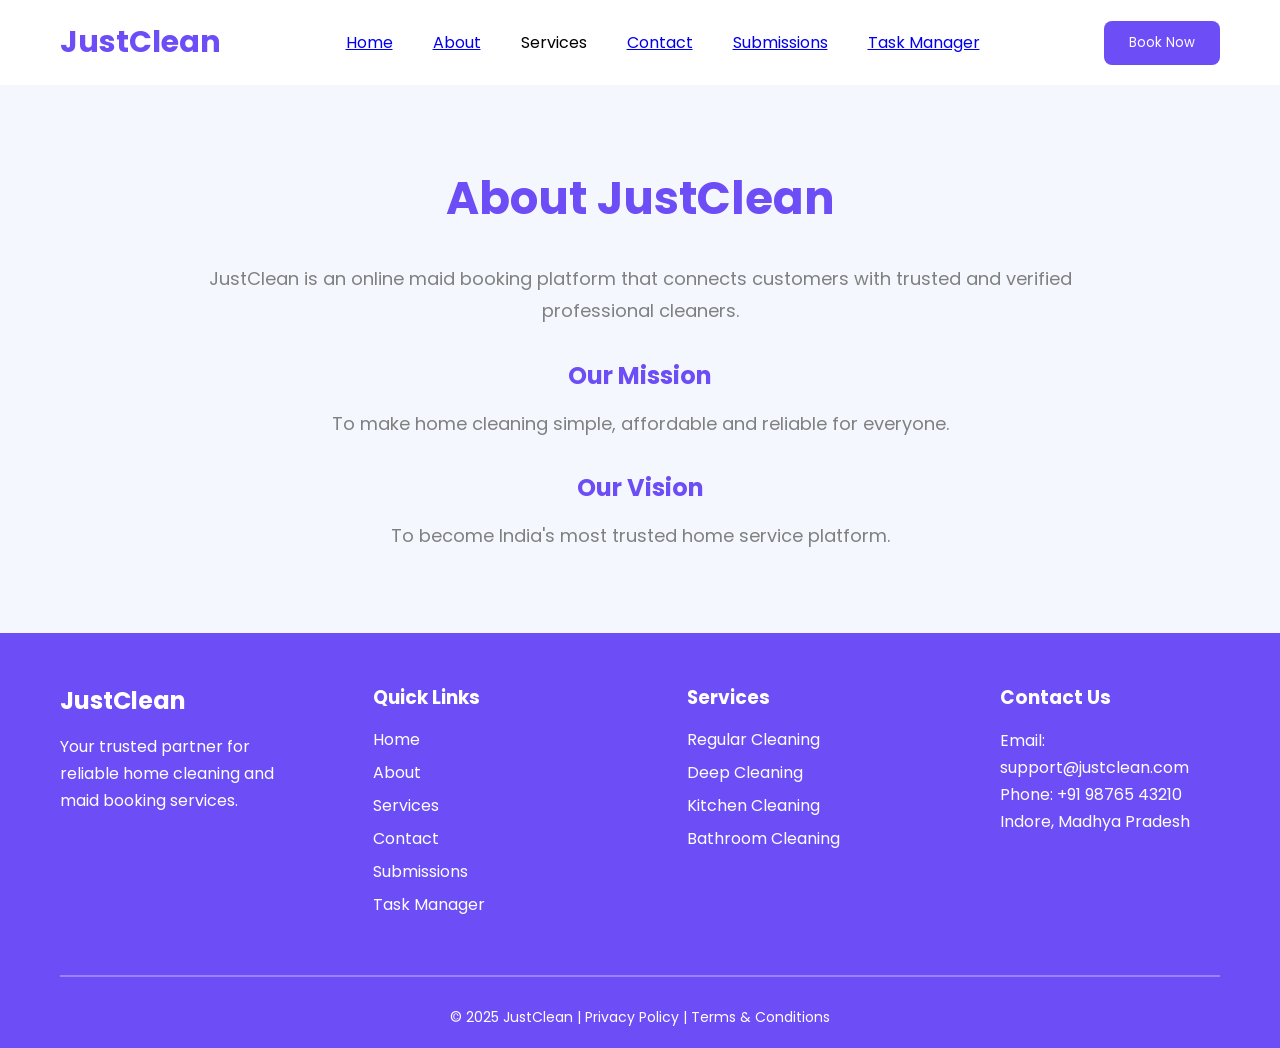
<file: about.html>
<!DOCTYPE html>
<html lang="en">
<head>
    <meta charset="UTF-8">
    <meta name="viewport" content="width=device-width, initial-scale=1.0">
    <title>JustClean</title>
    <link rel="stylesheet" href="style.css">
    <link rel="stylesheet" href="https://cdnjs.cloudflare.com/ajax/libs/font-awesome/6.7.2/css/all.min.css">
</head>
<body>
    <header>

        <div class="logo">
            JustClean
        </div>

        <nav>

            <ul>
                <li><a href="index.html">Home</a></li>
                <li><a href="about.html">About</a></li>
                <li class="dropdown">
                    Services
                    <ul class="dropdown-menu">

                        <li>Regular Cleaning</li>
                        <li>Deep Cleaning</li>
                        <li>Kitchen Cleaning</li>
                        <li>Bathroom Cleaning</li>

                    </ul>
                </li>
                <li><a href="contact.html">Contact</a></li>
                <li><a href="submissions.html">Submissions</a></li>
                <li><a href="task-manager.html">Task Manager</a></li>
            </ul>
        </nav>

        <a href="contact.html">
             <button>Book Now</button>
        </a>

    </header>

    <section class="about">

        <h1>About JustClean</h1>

        <p>

            JustClean is an online maid booking platform that connects customers with trusted and verified professional cleaners.

        </p>

        <h2>Our Mission</h2>

        <p>

            To make home cleaning simple, affordable and reliable for everyone.

        </p>

        <h2>Our Vision</h2>

        <p>

            To become India's most trusted home service platform.

        </p>

    </section>

    <!-- <section class="hero">

        <div class="left">

            <h1>
                Book Trusted Maids
                in Just a Few Clicks
            </h1>

            <p>
                Reliable and verified Maids
                at your fingertips.
            </p>

            <button>Book Now</button>

        </div>

        <div class="right">

            <img src="images/maid.png" alt="Professional Maid Illustration">

        </div>

    </section>


    <section class="features">

        <div class="card">

            <i class="fa-solid fa-user-check"></i>

            <h2>Verified Maids</h2>

            <p>
                Background verified professionals.
            </p>

        </div>

        <div class="card">

            <i class="fa-solid fa-calendar-check"></i>

            <h2>Easy Booking</h2>

            <p>
                Book in just a few clicks.
            </p>

        </div>

        <div class="card">

            <i class="fa-solid fa-money-bill-wave"></i>

            <h2>Affordable</h2>

            <p>
                Transparent pricing.
            </p>

        </div>

        <div class="card">
            
            <i class="fa-solid fa-headset"></i>

            <h2>24/7 Support</h2>

            <p>
                We are always available.
            </p>

        </div>

    </section> -->

    <footer>

<div class="footer-container">

    <div class="footer-box">

        <h2>JustClean</h2>

        <p>
            Your trusted partner for reliable home cleaning
            and maid booking services.
        </p>
    </div>

    <div class="footer-box">

        <h3>Quick Links</h3>
        
        <ul>
            <li><a href="index.html">Home</a></li>
            <li><a href="about.html">About</a></li>
            <li><a href="#">Services</a></li>
            <li><a href="contact.html">Contact</a></li>
            <li><a href="submissions.html">Submissions</a></li>
            <li><a href="task-manager.html">Task Manager</a></li>

        </ul>
    </div>

    <div class="footer-box">

        <h3>Services</h3>

        <ul>
            <li>Regular Cleaning</li>
            <li>Deep Cleaning</li>
            <li>Kitchen Cleaning</li>
            <li>Bathroom Cleaning</li>
        </ul>
    </div>

    <div class="footer-box">

        <h3>Contact Us</h3>

        <p>Email: support@justclean.com</p>
        <p>Phone: +91 98765 43210</p>
        <p>Indore, Madhya Pradesh</p>
    </div>
</div>

<hr>

<div class="copyright">
    <p>© 2025 JustClean | Privacy Policy | Terms & Conditions</p>
</div>

    </footer>
</body>
</html>
</file>
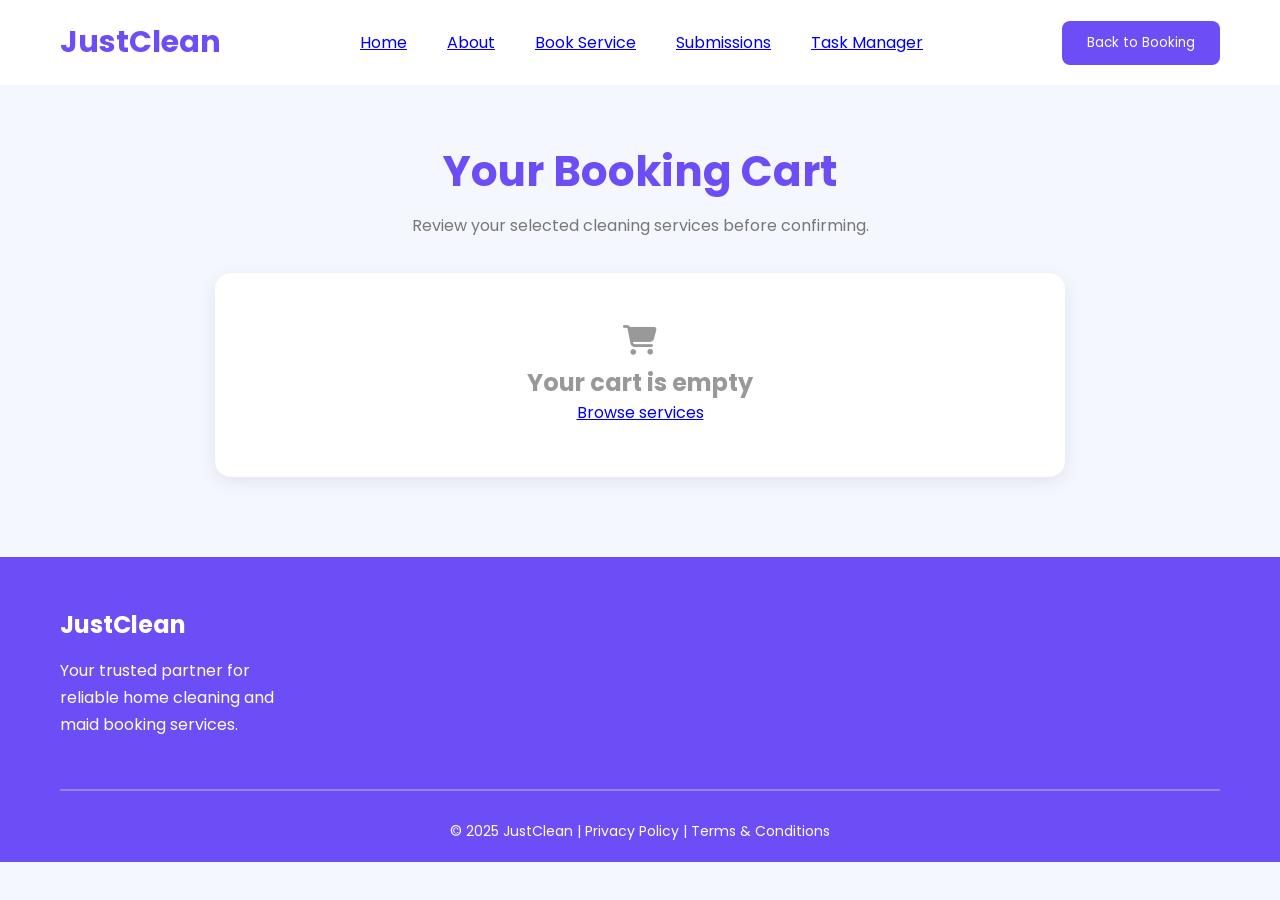
<file: cart.html>
<!DOCTYPE html>
<html lang="en">
<head>
<meta charset="UTF-8">
<meta name="viewport" content="width=device-width, initial-scale=1.0">
<title>JustClean - Booking Cart</title>
<link rel="stylesheet" href="style.css">
<link rel="stylesheet" href="https://cdnjs.cloudflare.com/ajax/libs/font-awesome/6.7.2/css/all.min.css">
</head>
<body>
<header>
    <div class="logo">JustClean</div>
    <nav><ul>
        <li><a href="index.html">Home</a></li>
        <li><a href="about.html">About</a></li>
        <li><a href="contact.html">Book Service</a></li>
        <li><a href="submissions.html">Submissions</a></li>
        <li><a href="task-manager.html">Task Manager</a></li>
    </ul></nav>
    <a href="contact.html"><button>Back to Booking</button></a>
</header>

<section class="booking-page">
    <div class="booking-heading">
        <h1>Your Booking Cart</h1>
        <p>Review your selected cleaning services before confirming.</p>
    </div>
    <div id="fullCart" class="booking-cart" style="max-width:850px;margin:auto;position:static;"></div>
</section>

<footer>
    <div class="footer-container">
        <div class="footer-box">
            <h2>JustClean</h2>
            <p>Your trusted partner for reliable home cleaning and maid booking services.</p>
        </div>
    </div>
    <hr>
    <div class="copyright"><p>© 2025 JustClean | Privacy Policy | Terms & Conditions</p></div>
</footer>

<script src="booking.js"></script>
<script>
document.addEventListener("DOMContentLoaded", () => {
    const box = document.getElementById("fullCart");
    const services = window.__justCleanServices || [];
    let cart = JSON.parse(localStorage.getItem("justCleanCart")) || [];

    function render() {
        if (!cart.length) {
            box.innerHTML = '<div class="empty-cart"><i class="fa-solid fa-cart-shopping"></i><h2>Your cart is empty</h2><p><a href="contact.html">Browse services</a></p></div>';
            return;
        }

        let total = 0, count = 0;
        let html = '<div class="cart-header"><h2>Selected Services</h2><a href="contact.html">Add More</a></div>';

        cart.forEach(item => {
            const service = services.find(s => s.id === item.id);
            if (!service) return;
            total += service.price * item.qty;
            count += item.qty;

            html += `<div class="cart-item">
                <div class="cart-item-info">
                    <strong>${service.name}</strong>
                    <span>₹${service.price} × ${item.qty}</span>
                </div>
                <div class="quantity-controls">
                    <button onclick="changeQty(${service.id},-1)">−</button>
                    <span>${item.qty}</span>
                    <button onclick="changeQty(${service.id},1)">+</button>
                </div>
                <button class="remove-item" onclick="removeCart(${service.id})">
                    <i class="fa-solid fa-trash"></i>
                </button>
            </div>`;
        });

        html += `<div class="cart-summary">
            <div><span>Items</span><strong>${count}</strong></div>
            <div class="cart-total"><span>Total</span><strong>₹${total.toLocaleString("en-IN")}</strong></div>
            <button class="confirm-booking" onclick="confirmFullBooking()">Confirm Booking</button>
        </div>`;

        box.innerHTML = html;
    }

    window.changeQty = (id, amount) => {
        const item = cart.find(x => x.id === id);
        if (!item) return;
        item.qty += amount;
        if (item.qty <= 0) cart = cart.filter(x => x.id !== id);
        localStorage.setItem("justCleanCart", JSON.stringify(cart));
        render();
    };

    window.removeCart = id => {
        cart = cart.filter(x => x.id !== id);
        localStorage.setItem("justCleanCart", JSON.stringify(cart));
        render();
    };

    window.confirmFullBooking = () => {
        if (!cart.length) return;

        const bookings = JSON.parse(localStorage.getItem("justCleanBookings")) || [];
        const id = "JC" + Date.now();

        bookings.push({
            id,
            items: cart.map(item => ({...item})),
            date: new Date().toLocaleString()
        });

        localStorage.setItem("justCleanBookings", JSON.stringify(bookings));
        localStorage.removeItem("justCleanCart");

        alert("Booking confirmed! Your booking ID is " + id);
        cart = [];
        render();
    };

    render();
});
</script>
</body>
</html>
</file>
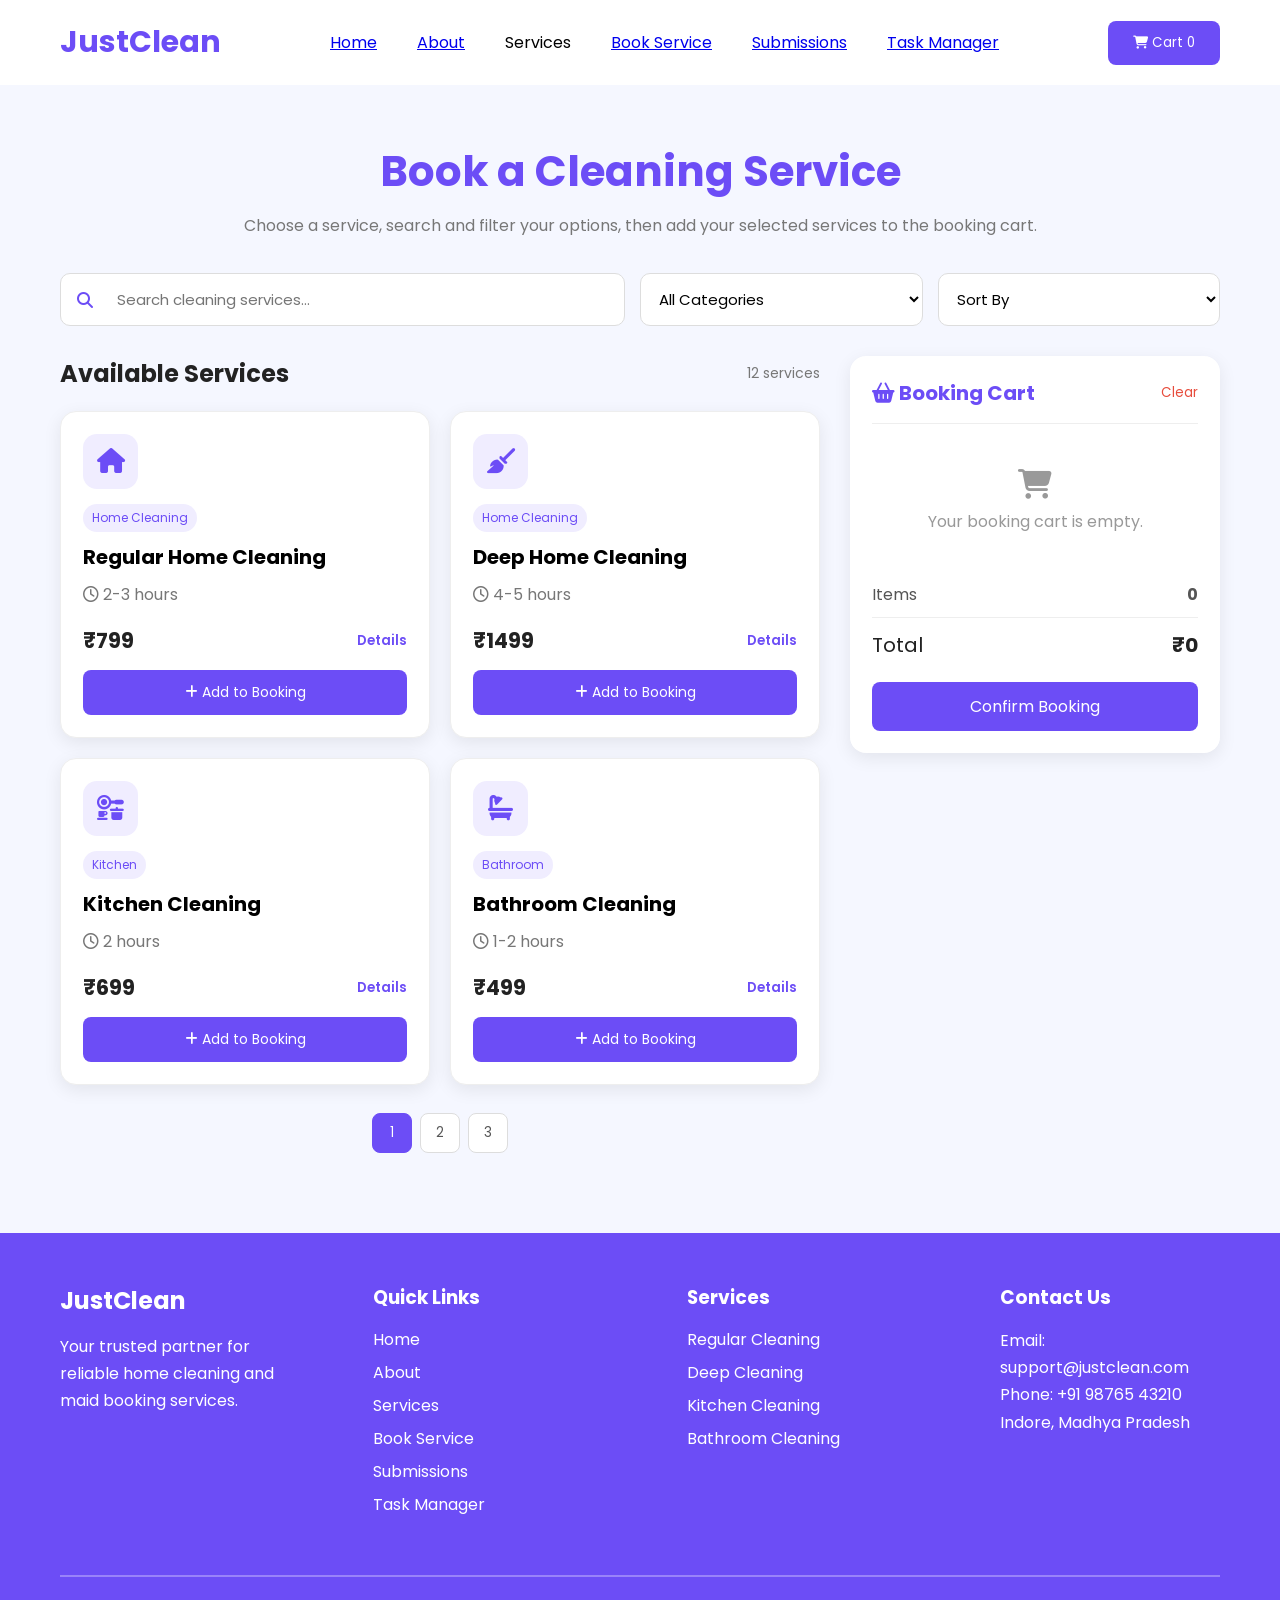
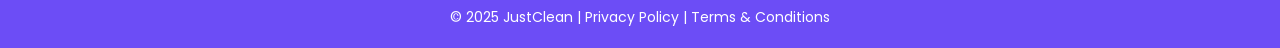
<file: contact.html>
<!DOCTYPE html>
<html lang="en">
<head>
    <meta charset="UTF-8">
    <meta name="viewport" content="width=device-width, initial-scale=1.0">
    <title>JustClean - Book a Service</title>
    <link rel="stylesheet" href="style.css">
    <link rel="stylesheet" href="https://cdnjs.cloudflare.com/ajax/libs/font-awesome/6.7.2/css/all.min.css">
</head>
<body>
<header>
    <div class="logo">JustClean</div>
    <nav>
        <ul>
            <li><a href="index.html">Home</a></li>
            <li><a href="about.html">About</a></li>
            <li class="dropdown">
                Services
                <ul class="dropdown-menu">
                    <li>Regular Cleaning</li>
                    <li>Deep Cleaning</li>
                    <li>Kitchen Cleaning</li>
                    <li>Bathroom Cleaning</li>
                </ul>
            </li>
            <li><a href="contact.html">Book Service</a></li>
            <li><a href="submissions.html">Submissions</a></li>
            <li><a href="task-manager.html">Task Manager</a></li>
        </ul>
    </nav>
    <a href="#cart"><button><i class="fa-solid fa-cart-shopping"></i> Cart <span id="cartCount">0</span></button></a>
</header>

<section class="booking-page">
    <div class="booking-heading">
        <h1>Book a Cleaning Service</h1>
        <p>Choose a service, search and filter your options, then add your selected services to the booking cart.</p>
    </div>

    <div class="catalog-controls">
        <div class="catalog-search">
            <i class="fa-solid fa-magnifying-glass"></i>
            <input id="serviceSearch" type="search" placeholder="Search cleaning services...">
        </div>

        <select id="categoryFilter">
            <option value="all">All Categories</option>
            <option value="Home Cleaning">Home Cleaning</option>
            <option value="Kitchen">Kitchen</option>
            <option value="Bathroom">Bathroom</option>
            <option value="Specialized">Specialized</option>
        </select>

        <select id="sortServices">
            <option value="default">Sort By</option>
            <option value="price-asc">Price: Low to High</option>
            <option value="price-desc">Price: High to Low</option>
            <option value="name-asc">Name: A to Z</option>
            <option value="name-desc">Name: Z to A</option>
        </select>
    </div>

    <div class="booking-layout">
        <div class="catalog-area">
            <div class="catalog-topline">
                <h2>Available Services</h2>
                <span id="resultCount"></span>
            </div>
            <div id="serviceGrid" class="service-grid"></div>
            <p id="noServices" class="no-services">No services match your search.</p>
            <div id="pagination" class="pagination"></div>
        </div>

        <aside id="cart" class="booking-cart">
            <div class="cart-header">
                <h2><i class="fa-solid fa-basket-shopping"></i> Booking Cart</h2>
                <button id="clearCartBtn" class="clear-cart">Clear</button>
            </div>
            <div id="cartItems"></div>
            <div id="emptyCart" class="empty-cart">
                <i class="fa-solid fa-cart-shopping"></i>
                <p>Your booking cart is empty.</p>
            </div>
            <div class="cart-summary">
                <div><span>Items</span><strong id="cartItemsTotal">0</strong></div>
                <div class="cart-total"><span>Total</span><strong id="cartTotal">₹0</strong></div>
                <button id="confirmBookingBtn" class="confirm-booking">Confirm Booking</button>
            </div>
        </aside>
    </div>
</section>

<div id="serviceModal" class="service-modal">
    <div class="service-modal-content">
        <button id="closeModal" class="close-modal">&times;</button>
        <div id="modalBody"></div>
    </div>
</div>

<footer>
    <div class="footer-container">
        <div class="footer-box">
            <h2>JustClean</h2>
            <p>Your trusted partner for reliable home cleaning and maid booking services.</p>
        </div>
        <div class="footer-box">
            <h3>Quick Links</h3>
            <ul>
                <li><a href="index.html">Home</a></li>
                <li><a href="about.html">About</a></li>
                <li><a href="#">Services</a></li>
                <li><a href="contact.html">Book Service</a></li>
                <li><a href="submissions.html">Submissions</a></li>
                <li><a href="task-manager.html">Task Manager</a></li>
            </ul>
        </div>
        <div class="footer-box">
            <h3>Services</h3>
            <ul>
                <li>Regular Cleaning</li>
                <li>Deep Cleaning</li>
                <li>Kitchen Cleaning</li>
                <li>Bathroom Cleaning</li>
            </ul>
        </div>
        <div class="footer-box">
            <h3>Contact Us</h3>
            <p>Email: support@justclean.com</p>
            <p>Phone: +91 98765 43210</p>
            <p>Indore, Madhya Pradesh</p>
        </div>
    </div>
    <hr>
    <div class="copyright">
        <p>© 2025 JustClean | Privacy Policy | Terms & Conditions</p>
    </div>
</footer>

<script src="script.js"></script>
<script src="booking.js"></script>
</body>
</html>
</file>
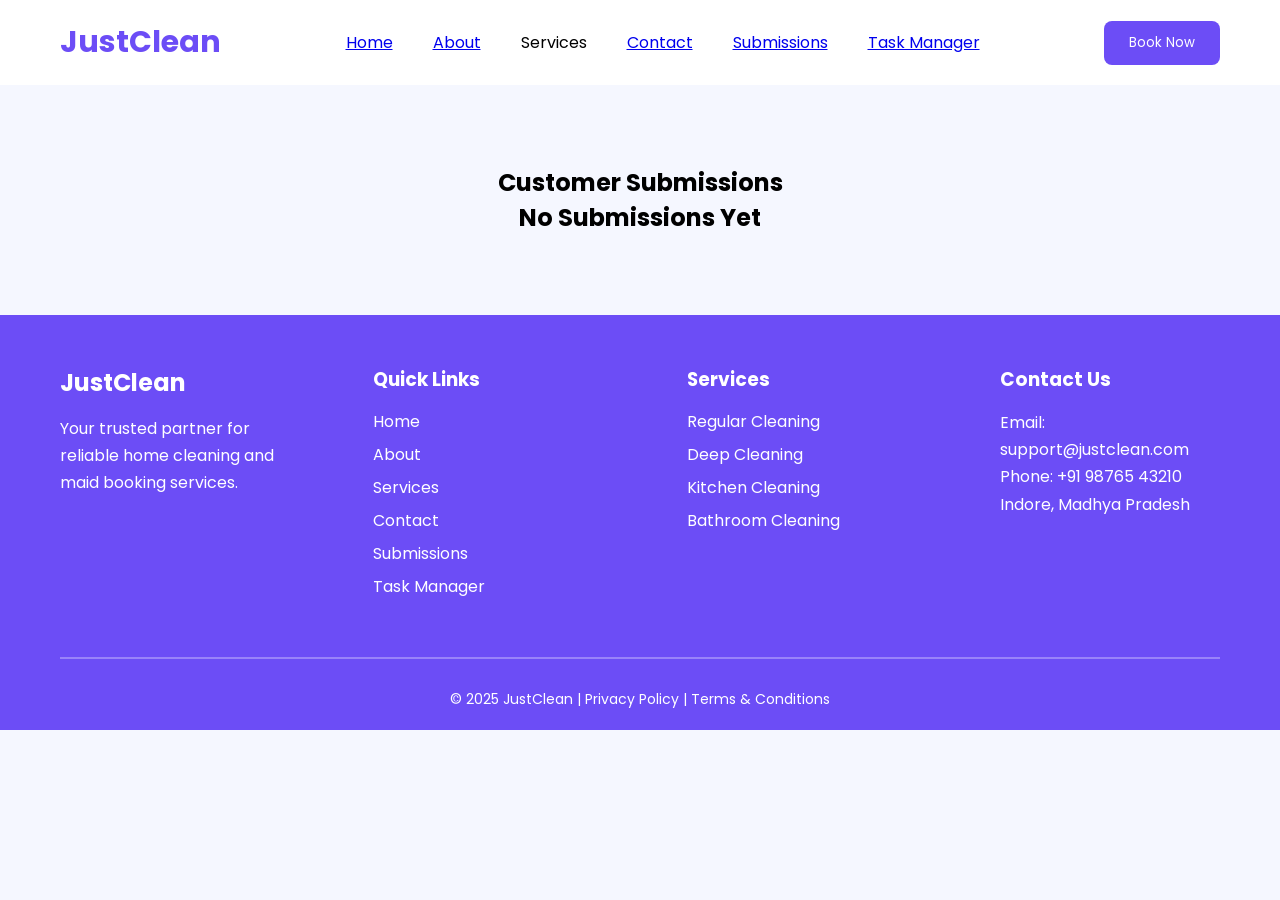
<file: submissions.html>
<!DOCTYPE html>
<html lang="en">
<head>
    <meta charset="UTF-8">
    <meta name="viewport" content="width=device-width, initial-scale=1.0">
    <title>Submissions</title>
    <link rel="stylesheet" href="style.css">
    <link rel="stylesheet" href="https://cdnjs.cloudflare.com/ajax/libs/font-awesome/6.7.2/css/all.min.css"
</head>
<body>
    <header>
        <div class="logo">
            JustClean
        </div>

        <nav>

            <ul>
                <li><a href="index.html">Home</a></li>
                <li><a href="about.html">About</a></li>
                <li class="dropdown">
                    Services
                    <ul class="dropdown-menu">

                        <li>Regular Cleaning</li>
                        <li>Deep Cleaning</li>
                        <li>Kitchen Cleaning</li>
                        <li>Bathroom Cleaning</li>

                    </ul>
                </li>
                <li><a href="contact.html">Contact</a></li>
                <li><a href="submissions.html">Submissions</a></li>
                <li><a href="task-manager.html">Task Manager</a></li>
            </ul>
        </nav>

        <a href="contact.html">
             <button>Book Now</button>
        </a>

    </header>

    <section class="submissions">
        <h1>Customer Submissions</h1>
        <div id="submissionList"></div>
    </section>

    <script>
        let contacts = JSON.parse(localStorage.getItem("contacts")) || [];
        let list = document.getElementById("submissionList");

        if(contacts.length==0){
            list.innerHTML="<h2>No Submissions Yet</h2>";
        }
        else{
            contacts.forEach(function(contact){
                list.innerHTML += `

                <div class="submissions-card">

                    <h2>${contact.name}</h2>
                    <p><strong>Email:</strong> ${contact.email}</p>
                    <p><strong>Message:</strong> ${contact.message}</p>

                    </div>
                    `;
            });
        }
    </script>

    <footer>

<div class="footer-container">

    <div class="footer-box">

        <h2>JustClean</h2>

        <p>
            Your trusted partner for reliable home cleaning
            and maid booking services.
        </p>
    </div>

    <div class="footer-box">

        <h3>Quick Links</h3>
        
        <ul>
            <li><a href="index.html">Home</a></li>
            <li><a href="about.html">About</a></li>
            <li><a href="#">Services</a></li>
            <li><a href="contact.html">Contact</a></li>
            <li><a href="submissions.html">Submissions</a></li>
            <li><a href="task-manager.html">Task Manager</a></li>

        </ul>
    </div>

    <div class="footer-box">

        <h3>Services</h3>

        <ul>
            <li>Regular Cleaning</li>
            <li>Deep Cleaning</li>
            <li>Kitchen Cleaning</li>
            <li>Bathroom Cleaning</li>
        </ul>
    </div>

    <div class="footer-box">

        <h3>Contact Us</h3>

        <p>Email: support@justclean.com</p>
        <p>Phone: +91 98765 43210</p>
        <p>Indore, Madhya Pradesh</p>
    </div>
</div>

<hr>

<div class="copyright">
    <p>© 2025 JustClean | Privacy Policy | Terms & Conditions</p>
</div>

    </footer>  
</body>
</html>
</file>
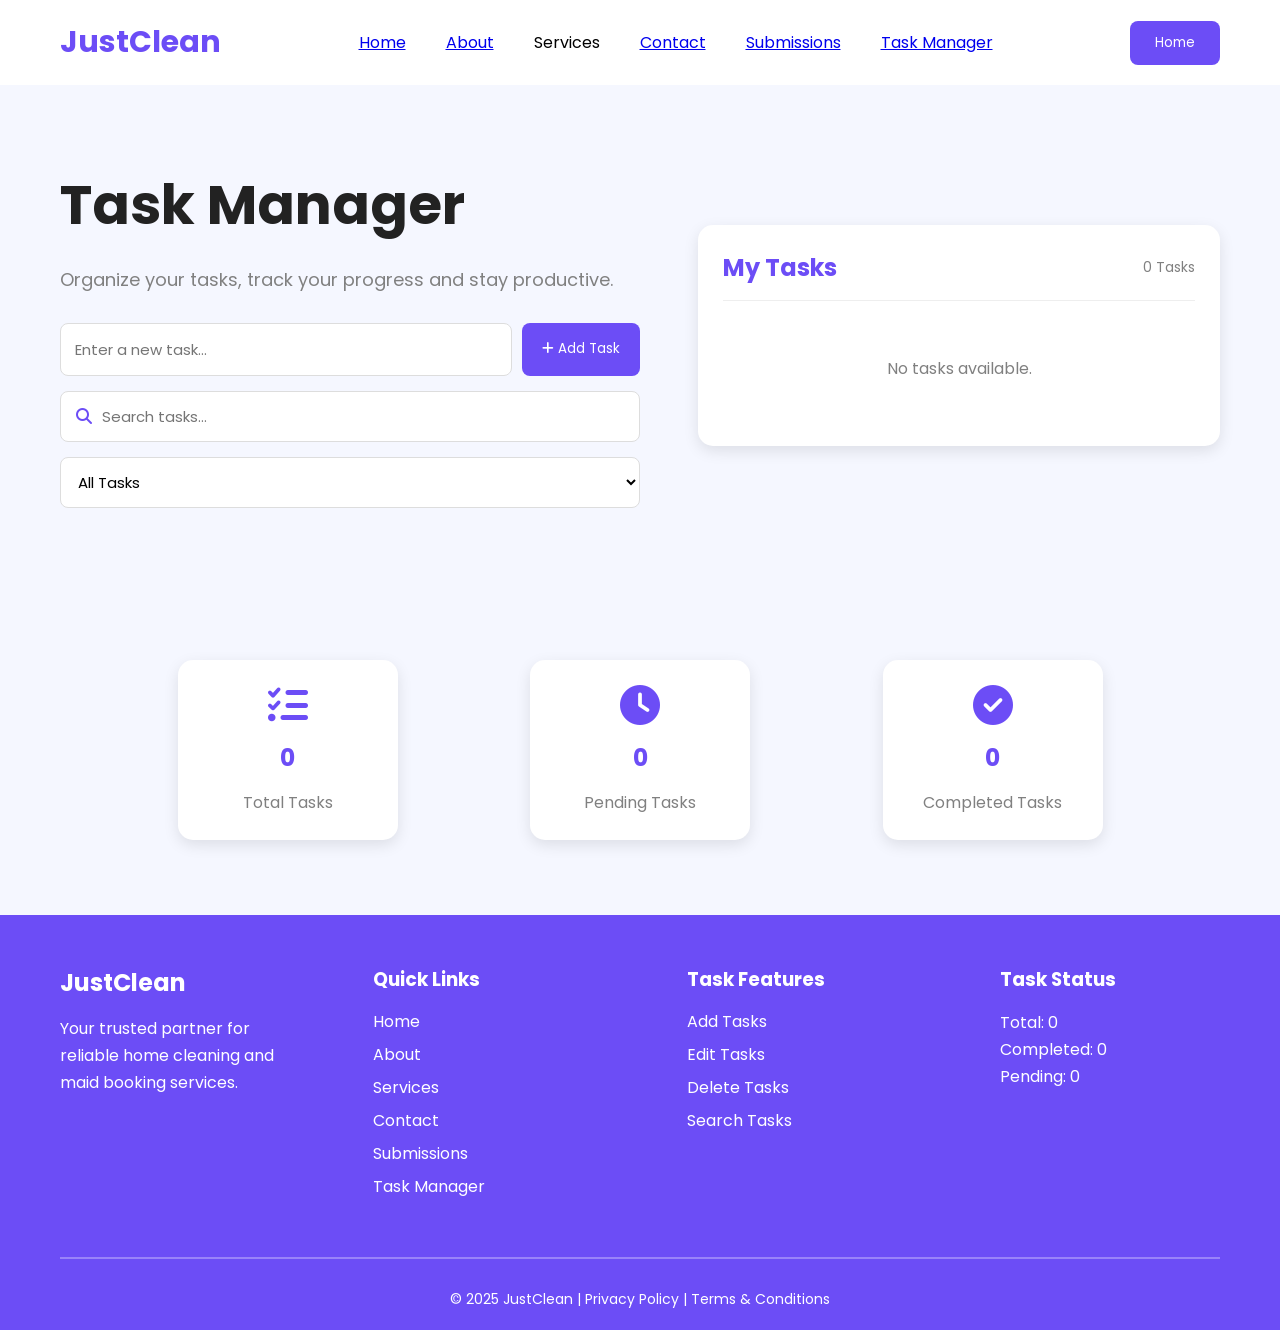
<file: task-manager.html>
<!DOCTYPE html>
<html lang="en">
<head>
    <meta charset="UTF-8">
    <meta name="viewport" content="width=device-width, initial-scale=1.0">
    <title>JustClean - Task Manager</title>
    <link rel="stylesheet" href="style.css">
    <link rel="stylesheet" href="https://cdnjs.cloudflare.com/ajax/libs/font-awesome/6.7.2/css/all.min.css">
</head>

<body>

    <header>

        <div class="logo">
            JustClean
        </div>

        <nav>

            <ul>
                <li><a href="index.html">Home</a></li>
                <li><a href="about.html">About</a></li>

                <li class="dropdown">
                    Services

                    <ul class="dropdown-menu">
                        <li>Regular Cleaning</li>
                        <li>Deep Cleaning</li>
                        <li>Kitchen Cleaning</li>
                        <li>Bathroom Cleaning</li>
                    </ul>

                </li>

                <li><a href="contact.html">Contact</a></li>
                <li><a href="submissions.html">Submissions</a></li>
                <li><a href="task-manager.html">Task Manager</a></li>
            </ul>

        </nav>

        <a href="index.html">
            <button>Home</button>
        </a>

    </header>


    <section class="hero task-dashboard">

        <div class="left">

            <h1>
                Task Manager
            </h1>

            <p>
                Organize your tasks, track your progress
                and stay productive.
            </p>

            <div class="task-input">

                <input type="text"
                       id="taskInput"
                       placeholder="Enter a new task...">

                <button id="addTaskBtn">
                    <i class="fa-solid fa-plus"></i>
                    Add Task
                </button>

            </div>

            <div class="task-search">

                <i class="fa-solid fa-search"></i>

                <input type="text"
                       id="searchInput"
                       placeholder="Search tasks...">

            </div>

            <select id="filterTasks">

                <option value="all">All Tasks</option>
                <option value="pending">Pending</option>
                <option value="completed">Completed</option>

            </select>

        </div>


        <div class="right task-container">

            <div class="task-header">

                <h2>
                    My Tasks
                </h2>

                <span id="taskCount">
                    0 Tasks
                </span>

            </div>

            <ul id="taskList">
            </ul>

            <p id="noTasks">
                No tasks available.
            </p>

        </div>

    </section>


    <section class="features">

        <div class="card">

            <i class="fa-solid fa-list-check"></i>

            <h2 id="totalTasks">
                0
            </h2>

            <p>
                Total Tasks
            </p>

        </div>


        <div class="card">

            <i class="fa-solid fa-clock"></i>

            <h2 id="pendingTasks">
                0
            </h2>

            <p>
                Pending Tasks
            </p>

        </div>


        <div class="card">

            <i class="fa-solid fa-circle-check"></i>

            <h2 id="completedTasks">
                0
            </h2>

            <p>
                Completed Tasks
            </p>

        </div>

    </section>


    <footer>

        <div class="footer-container">

            <div class="footer-box">

                <h2>
                    JustClean
                </h2>

                <p>
                    Your trusted partner for reliable home cleaning
                    and maid booking services.
                </p>

            </div>


            <div class="footer-box">

                <h3>
                    Quick Links
                </h3>

                <ul>
                    <li><a href="index.html">Home</a></li>
                    <li><a href="about.html">About</a></li>
                    <li><a href="#">Services</a></li>
                    <li><a href="contact.html">Contact</a></li>
                    <li><a href="submissions.html">Submissions</a></li>
                    <li><a href="task-manager.html">Task Manager</a></li>
                </ul>

            </div>


            <div class="footer-box">

                <h3>
                    Task Features
                </h3>

                <ul>
                    <li>Add Tasks</li>
                    <li>Edit Tasks</li>
                    <li>Delete Tasks</li>
                    <li>Search Tasks</li>
                </ul>

            </div>


            <div class="footer-box">

                <h3>
                    Task Status
                </h3>

                <p>
                    Total:
                    <span id="footerTotal">0</span>
                </p>

                <p>
                    Completed:
                    <span id="footerCompleted">0</span>
                </p>

                <p>
                    Pending:
                    <span id="footerPending">0</span>
                </p>

            </div>

        </div>

        <hr>

        <div class="copyright">

            <p>
                © 2025 JustClean | Privacy Policy | Terms & Conditions
            </p>

        </div>

    </footer>


    <script src="script.js"></script>

</body>
</html>
</file>
<file: style.css>
@import url('https://fonts.googleapis.com/css2?family=Poppins:wght@300;400;500;600;700&display=swap');

*{
    margin: 0;
    padding: 0;
    box-sizing: border-box;
    font-family: 'Poppins',sans-serif;
    scroll-behavior: smooth;
}

body{
    background: #f5f7ff;
}

header{
    display:flex;
    justify-content: space-between;
    align-items: center;
    padding: 20px 60px;
    background: white;
}

.logo{
    font-size: 30px;
    font-weight: bold;
    color: #6C4DF6;
}

nav ul{
    display: flex;
    list-style: none;
}

nav ul li{
    margin: 0 20px;
    cursor: pointer;
}

nav ul li:hover{
    color:#6C4DF6;
}

.dropdown{
    position: relative;
}

.dropdown-menu{
    display: none;
    position: absolute;
    top: 100%;
    left: 0;
    background: white;
    list-style: none;
    min-width: 180px;
    box-shadow: 0 5px 15px rgba(0, 0, 0, 0.1);
    border-radius: 8px;
    padding: 10px 0;
}

.dropdown-menu li{
    padding: 10px 20px;
    margin: 0;
}

.dropdown-menu li:hover{
    background: #f3f3f3;
    color: #6C4DF6;
}

.dropdown:hover .dropdown-menu{
    display: block;
}

header button{
    background: #6C4DF6;
    color: white;
    border: none;
    padding: 12px 25px;
    border-radius: 8px;
    cursor: pointer;
}

header button:hover{
    background: #5638d8;
    transform: scale(1.05);
    transition: 0.3s;
}

.hero{
    display: flex;
    justify-content: space-between;
    align-items: center;
    padding: 70px 60px;
}

.left{
    width: 50%;
}

.left h1{
    font-size: 55px;
    color: #222;
    margin-bottom: 20px;
}

.left p{
    font-size: 18px;
    color: gray;
    margin-bottom: 30px;
}

.left button{
    background: #6C4DF6;
    color: white;
    border: none;
    padding: 15px 30px;
    border-radius: 8px;
    cursor: pointer;
    transition: 0.3s;
}

.left button:hover{
    background: #5638d8;
    transform: scale(1.05);
}

.right{
    width: 45%;
    text-align: center;
}

.right img{
    width: 100%;
    max-width: 450px;
}

.features{
    display:flex;
    justify-content: space-evenly;
    padding: 60px;
    flex-wrap: wrap;
}

.card{
    width: 220px;
    background: white;
    padding: 25px;
    border-radius: 15px;
    text-align: center;
    box-shadow: 0 5px 15px rgba(0, 0, 0, 0.1);
    margin: 15px;
}

.card i{
    font-size: 40px;
    color: #6C4DF6;
    margin-bottom: 15px;
}

.card h2{
    color:#6C4DF6;
    margin-bottom: 15px;
}

.card p{
    color: gray;
}

.card:hover{
    transform: translateY(-8px);
    transition: 0.3s;
}

footer{
    background: #6C4DF6;
    color: white;
    padding: 50px 60px 20px;
}

.footer-container{
    display: flex;
    justify-content: space-between;
    flex-wrap: wrap;
}

.footer-box{
    width: 220px;
    margin-bottom: 20px;
}

.footer-box h2,
.footer-box h3{
    margin-bottom: 15px;
}

.footer-box ul{
    list-style: none;
}

.footer-box li{
    margin:8px 0;
}

.footer-box a{
    color: white;
    text-decoration: none;
}

.footer-box a:hover{
    text-decoration: underline;
}

.footer-box p{
    line-height: 1.7;
}

hr{
    margin: 30px 0;
    border: 1px solid rgba(255, 255, 255, 0.3);
}

.copyright{
    text-align: center;
    font-size: 14px;
}

@media(max-width:768px){

    header{
        flex-direction: column;
    }

    nav ul{
        margin: 20px 0;
    }

    .hero{
        flex-direction: column;
        text-align: center;
    }

    .left,
    .right{
        width: 100%;
    }

    .left h1{
        font-size:40px;
    }

    .features{
        flex-direction: column;
        align-items: center;
    }

    .footer-container{
        flex-direction: column;
    }

    .footer-box{
        width: 100%;
    }

    .contact form{
        width: 100%;
    }

    .about{
        padding: 40px 20px;
    }

    .contact{
        padding: 40px 20px;
    }

    .submissions-card{
        width: 100%;
    }
}

.about{
    padding: 80px;
    text-align: center;
}

.about h1{
    font-size: 45px;
    color: #6C4DF6;
    margin-bottom: 30px;

}

.about h2{
    margin-top: 30px;
    margin-bottom: 15px;
    color: #6C4DF6;
}

.about p{
    font-size: 18px;
    line-height: 1.8;
    color: gray;
    max-width: 900px;
    margin: auto;
}

.contact{
    padding: 80px;
    text-align: center;
}

.contact h1{
    font-size: 45px;
    color: #6C4DF6;
    margin-bottom: 40px;
}

.contact form{
    width: 500px;
    margin: auto;
    display: flex;
    flex-direction: column;
}

.contact input,
.contact textarea{
    padding: 15px;
    margin: 15px 0;
    border: 1px solid #ddd;
    border-radius: 8px;
    font-size: 16px;
}

.contact textarea{
    height: 150px;
    resize: none;
}

.contact button{
    background: #6C4DF6;
    color: white;
    border: none;
    padding: 15px;
    border-radius: 8px;
    cursor: pointer;
    font-size: 18px;
}

.contact button:hover{
    background: #5638d8;
}

.submissions{
    padding: 80px;
    text-align: center;
}

.submissions-card{
    width: 500px;
    margin: 20px auto;
    padding: 20px;
    background: white;
    border-radius: 10px;
    box-shadow: 0 5px 15px rgba(0, 0, 0, 0.1);
    text-align: left;
}

.submissions-card h2{
    color: #6C4DF6;
    margin-bottom: 10px;
}

.submissions-card p{
    margin: 8px 0;
}

.task-dashboard{
    gap: 50px;
    min-height: 500px;
}

.task-dashboard .left{
    width: 50%;
}

.task-container{
    width: 45%;
    background: white;
    padding: 25px;
    border-radius: 15px;
    box-shadow: 0 5px 15px rgba(0,0,0,0.1);
}

.task-input{
    display: flex;
    gap: 10px;
    margin-bottom: 15px;
}

.task-input input{
    flex: 1;
    padding: 14px;
    border: 1px solid #ddd;
    border-radius: 8px;
    font-size: 15px;
    outline: none;
}

.task-input input:focus{
    border-color: #6C4DF6;
}

.task-input button{
    background: #6C4DF6;
    color: white;
    border: none;
    padding: 14px 20px;
    border-radius: 8px;
    cursor: pointer;
}

.task-input button:hover{
    background: #5638d8;
}

.task-search{
    display: flex;
    align-items: center;
    gap: 10px;
    background: white;
    border: 1px solid #ddd;
    padding: 0 15px;
    border-radius: 8px;
    margin-bottom: 15px;
}

.task-search i{
    color: #6C4DF6;
}

.task-search input{
    width: 100%;
    padding: 13px 0;
    border: none;
    outline: none;
    font-size: 15px;
}

#filterTasks{
    width: 100%;
    padding: 13px;
    border: 1px solid #ddd;
    border-radius: 8px;
    background: white;
    font-size: 15px;
    outline: none;
}

.task-header{
    display: flex;
    justify-content: space-between;
    align-items: center;
    margin-bottom: 15px;
    padding-bottom: 15px;
    border-bottom: 1px solid #eee;
}

.task-header h2{
    color: #6C4DF6;
}

#taskCount{
    color: gray;
    font-size: 14px;
}

#taskList{
    list-style: none;
}

.task-item{
    display: flex;
    justify-content: space-between;
    align-items: center;
    gap: 15px;
    background: #f5f7ff;
    padding: 12px 15px;
    margin-bottom: 10px;
    border-radius: 8px;
    border: 1px solid #eee;
}

.task-name{
    flex: 1;
    word-break: break-word;
}

.task-item.completed .task-name{
    text-decoration: line-through;
    color: gray;
}

.task-actions{
    display: flex;
    gap: 5px;
}

.task-actions button{
    border: none;
    padding: 7px 10px;
    border-radius: 5px;
    color: white;
    cursor: pointer;
}

.complete-btn{
    background: #27ae60;
}

.edit-btn{
    background: #3498db;
}

.delete-btn{
    background: #e74c3c;
}

.complete-btn:hover{
    background: #219150;
}

.edit-btn:hover{
    background: #2980b9;
}

.delete-btn:hover{
    background: #c0392b;
}

#noTasks{
    text-align: center;
    color: gray;
    padding: 40px 10px;
}

@media(max-width:768px){

    .task-dashboard .left,
    .task-container{
        width: 100%;
    }

    .task-input{
        flex-direction: column;
    }

    .task-input button{
        width: 100%;
    }

    .task-item{
        align-items: flex-start;
    }

    .task-actions{
        flex-wrap: wrap;
    }
}

/* ================= BOOKING / TASK-5 PRODUCT CATALOG ================= */

.booking-page{
    padding: 55px 60px 80px;
    max-width: 1400px;
    margin: auto;
}

.booking-heading{
    text-align:center;
    margin-bottom:35px;
}

.booking-heading h1{
    font-size:42px;
    color:#6C4DF6;
    margin-bottom:10px;
}

.booking-heading p{
    color:#777;
    font-size:16px;
}

.catalog-controls{
    display:grid;
    grid-template-columns:2fr 1fr 1fr;
    gap:15px;
    margin-bottom:30px;
}

.catalog-search{
    display:flex;
    align-items:center;
    gap:10px;
    background:white;
    border:1px solid #ddd;
    border-radius:10px;
    padding:0 16px;
}

.catalog-search i{
    color:#6C4DF6;
}

.catalog-search input,
.catalog-controls select{
    width:100%;
    padding:14px;
    border:1px solid #ddd;
    border-radius:10px;
    background:white;
    outline:none;
    font-size:15px;
}

.catalog-search input{
    border:none;
}

.catalog-search:focus-within{
    border-color:#6C4DF6;
}

.catalog-controls select:focus{
    border-color:#6C4DF6;
}

.booking-layout{
    display:grid;
    grid-template-columns:minmax(0, 1fr) 370px;
    gap:30px;
    align-items:start;
}

.catalog-topline{
    display:flex;
    justify-content:space-between;
    align-items:center;
    margin-bottom:20px;
}

.catalog-topline h2{
    color:#222;
}

#resultCount{
    color:#777;
    font-size:14px;
}

.service-grid{
    display:grid;
    grid-template-columns:repeat(2, minmax(0, 1fr));
    gap:20px;
}

.service-card{
    background:white;
    border-radius:16px;
    padding:22px;
    box-shadow:0 5px 18px rgba(0,0,0,.08);
    border:1px solid #eee;
    transition:.25s;
}

.service-card:hover{
    transform:translateY(-5px);
    box-shadow:0 10px 25px rgba(0,0,0,.12);
}

.service-icon,
.modal-icon{
    width:55px;
    height:55px;
    display:flex;
    align-items:center;
    justify-content:center;
    border-radius:14px;
    background:#f0edff;
    color:#6C4DF6;
    font-size:25px;
    margin-bottom:15px;
}

.service-category{
    display:inline-block;
    font-size:12px;
    color:#6C4DF6;
    background:#f0edff;
    padding:5px 9px;
    border-radius:20px;
    margin-bottom:10px;
}

.service-card h3{
    font-size:20px;
    margin-bottom:10px;
}

.service-card p{
    color:#777;
    margin-bottom:18px;
}

.service-bottom{
    display:flex;
    justify-content:space-between;
    align-items:center;
    margin-bottom:14px;
}

.service-bottom strong{
    font-size:21px;
    color:#222;
}

.details-btn{
    border:none;
    background:none;
    color:#6C4DF6;
    cursor:pointer;
    font-weight:600;
}

.add-service,
.confirm-booking{
    width:100%;
    border:none;
    background:#6C4DF6;
    color:white;
    padding:12px 15px;
    border-radius:8px;
    cursor:pointer;
    font-size:14px;
}

.add-service:hover,
.confirm-booking:hover{
    background:#5638d8;
}

.no-services{
    display:none;
    background:white;
    padding:50px;
    text-align:center;
    border-radius:12px;
    color:#777;
}

.pagination{
    display:flex;
    justify-content:center;
    gap:8px;
    margin-top:28px;
}

.pagination button{
    width:40px;
    height:40px;
    border:1px solid #ddd;
    background:white;
    color:#555;
    border-radius:8px;
    cursor:pointer;
}

.pagination button.active,
.pagination button:hover{
    background:#6C4DF6;
    color:white;
    border-color:#6C4DF6;
}

.booking-cart{
    background:white;
    border-radius:16px;
    padding:22px;
    box-shadow:0 5px 18px rgba(0,0,0,.08);
    position:sticky;
    top:20px;
}

.cart-header{
    display:flex;
    justify-content:space-between;
    align-items:center;
    padding-bottom:15px;
    border-bottom:1px solid #eee;
    margin-bottom:15px;
}

.cart-header h2{
    font-size:20px;
    color:#6C4DF6;
}

.clear-cart{
    border:none;
    background:none;
    color:#e74c3c;
    cursor:pointer;
}

.cart-item{
    display:grid;
    grid-template-columns:1fr auto auto;
    gap:10px;
    align-items:center;
    padding:14px 0;
    border-bottom:1px solid #eee;
}

.cart-item-info{
    display:flex;
    flex-direction:column;
    gap:4px;
}

.cart-item-info strong{
    font-size:13px;
}

.cart-item-info span{
    font-size:12px;
    color:#777;
}

.quantity-controls{
    display:flex;
    align-items:center;
    gap:6px;
}

.quantity-controls button{
    width:25px;
    height:25px;
    border:1px solid #ddd;
    background:#f7f7f7;
    border-radius:5px;
    cursor:pointer;
}

.quantity-controls span{
    min-width:18px;
    text-align:center;
    font-size:13px;
}

.remove-item{
    border:none;
    background:none;
    color:#e74c3c;
    cursor:pointer;
}

.empty-cart{
    text-align:center;
    color:#999;
    padding:30px 10px;
}

.empty-cart i{
    font-size:30px;
    margin-bottom:10px;
}

.cart-summary{
    margin-top:18px;
}

.cart-summary > div{
    display:flex;
    justify-content:space-between;
    margin:10px 0;
    color:#555;
}

.cart-summary .cart-total{
    font-size:20px;
    color:#222;
    padding-top:12px;
    border-top:1px solid #eee;
}

.confirm-booking{
    margin-top:12px;
    font-size:16px;
}

.service-modal{
    display:none;
    position:fixed;
    inset:0;
    background:rgba(0,0,0,.5);
    align-items:center;
    justify-content:center;
    z-index:1000;
    padding:20px;
}

.service-modal.show{
    display:flex;
}

.service-modal-content{
    background:white;
    max-width:480px;
    width:100%;
    border-radius:18px;
    padding:30px;
    position:relative;
}

.close-modal{
    position:absolute;
    right:18px;
    top:12px;
    border:none;
    background:none;
    font-size:28px;
    cursor:pointer;
    color:#777;
}

.service-modal-content h2{
    margin-bottom:12px;
}

.service-modal-content p{
    color:#666;
    margin:10px 0;
}

.modal-add{
    margin-top:15px;
}

@media(max-width:900px){
    .booking-layout{
        grid-template-columns:1fr;
    }

    .booking-cart{
        position:static;
    }

    .catalog-controls{
        grid-template-columns:1fr;
    }
}

@media(max-width:600px){
    .booking-page{
        padding:40px 20px 60px;
    }

    .booking-heading h1{
        font-size:32px;
    }

    .service-grid{
        grid-template-columns:1fr;
    }

    .cart-item{
        grid-template-columns:1fr;
    }

    .quantity-controls{
        justify-content:flex-start;
    }
}
</file>
